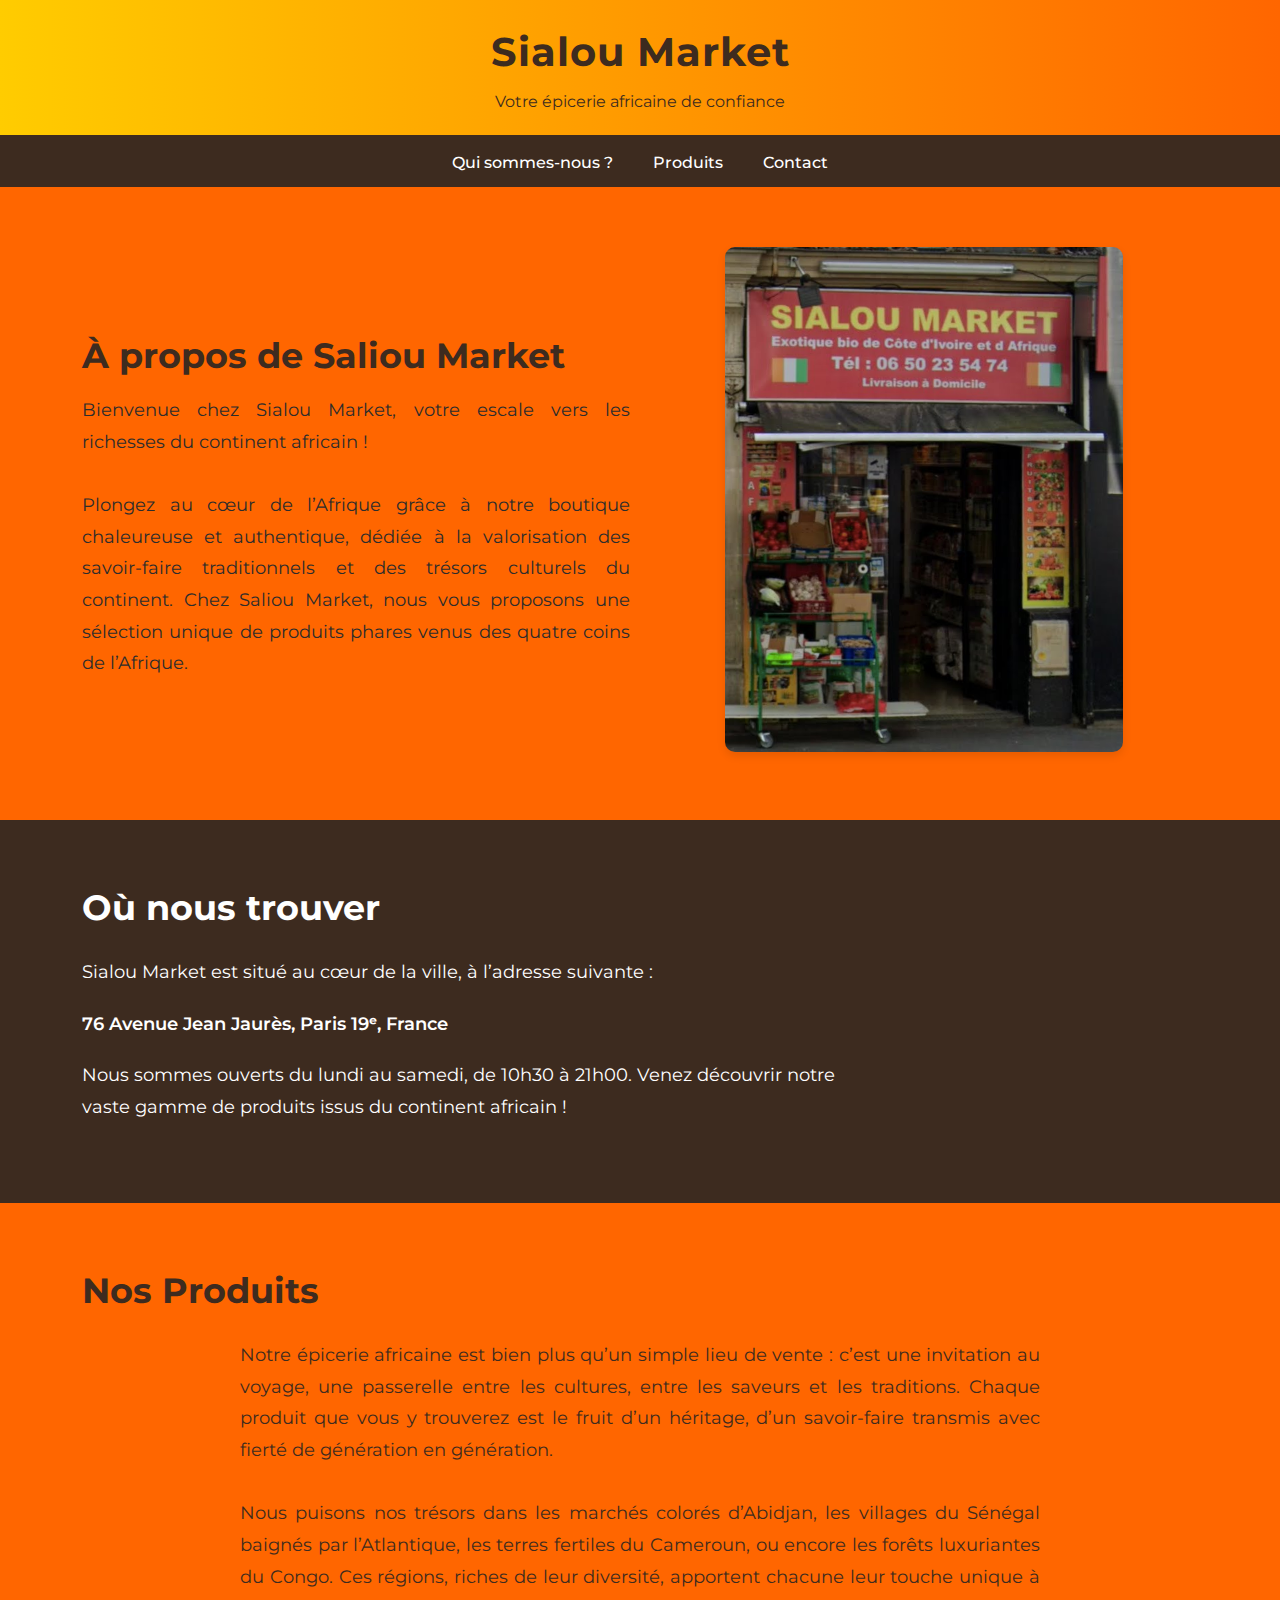
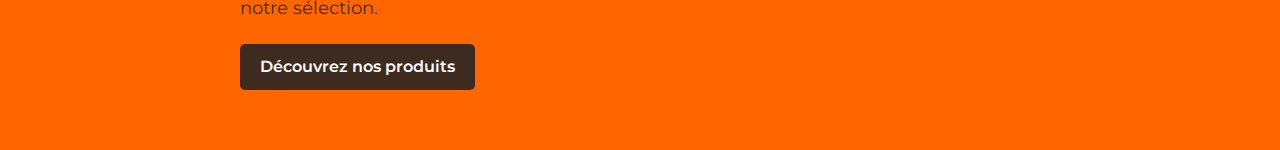
<file: index.html>
<!DOCTYPE html>
<html lang="fr">
<head>
  <meta charset="UTF-8" />
  <meta name="viewport" content="width=device-width, initial-scale=1.0" />
  <meta name="description" content="Bienvenue chez Saliou Market, votre épicerie africaine de confiance. Découvrez nos produits authentiques et savoureux." />
  <title>Sialou Market - Accueil</title>
  <link rel="stylesheet" href="accueil.css" />
</head>
<body>
  <header>
    <div class="container">
      <h1>Sialou Market</h1>
      <p>Votre épicerie africaine de confiance</p>
    </div>
  </header>

  <nav aria-label="Navigation principale">
    <ul>
      <li><a href="#about">Qui sommes-nous ?</a></li>
      <li><a href="produits.html"> Produits</a></li>
      <li><a href="contact.html">Contact</a></li>
    </ul>
  </nav>

  <main>
    <section id="about" class="about-section">
      <div class="container">
        <div class="about-content">
          <div class="about-text">
            <h2>À propos de Saliou Market</h2>
            <p>
              Bienvenue chez Sialou Market, votre escale vers les richesses du continent africain !<br><br>
              Plongez au cœur de l’Afrique grâce à notre boutique chaleureuse et authentique, dédiée à la valorisation des savoir-faire traditionnels et des trésors culturels du continent. Chez Saliou Market, nous vous proposons une sélection unique de produits phares venus des quatre coins de l’Afrique.
            </p>
          </div>
          <div class="about-image">
            <img src="ASSET/Saliou market.png" alt="Devanture de l'épicerie Saliou Market" />
          </div>
        </div>
      </div>
    </section>

    <section id="location" class="location-section">
      <div class="container">
        <h2>Où nous trouver</h2>
        <p>Sialou Market est situé au cœur de la ville, à l’adresse suivante :</p>
        <p><strong>76 Avenue Jean Jaurès, Paris 19ᵉ, France</strong></p>
        <p>Nous sommes ouverts du lundi au samedi, de 10h30 à 21h00. Venez découvrir notre vaste gamme de produits issus du continent africain !</p>
      </div>
    </section>

    <section id="products" class="products-section">
      <div class="container">
        <h2>Nos Produits</h2>
        <div class="products-content">
          <p>
            Notre épicerie africaine est bien plus qu’un simple lieu de vente : c’est une invitation au voyage, une passerelle entre les cultures, entre les saveurs et les traditions. Chaque produit que vous y trouverez est le fruit d’un héritage, d’un savoir-faire transmis avec fierté de génération en génération.
            <br><br>
            Nous puisons nos trésors dans les marchés colorés d’Abidjan, les villages du Sénégal baignés par l’Atlantique, les terres fertiles du Cameroun, ou encore les forêts luxuriantes du Congo. Ces régions, riches de leur diversité, apportent chacune leur touche unique à notre sélection.
          </p>
          <a href="produits.html" class="discover-button">Découvrez nos produits</a>
        </div>
      </div>
</file>
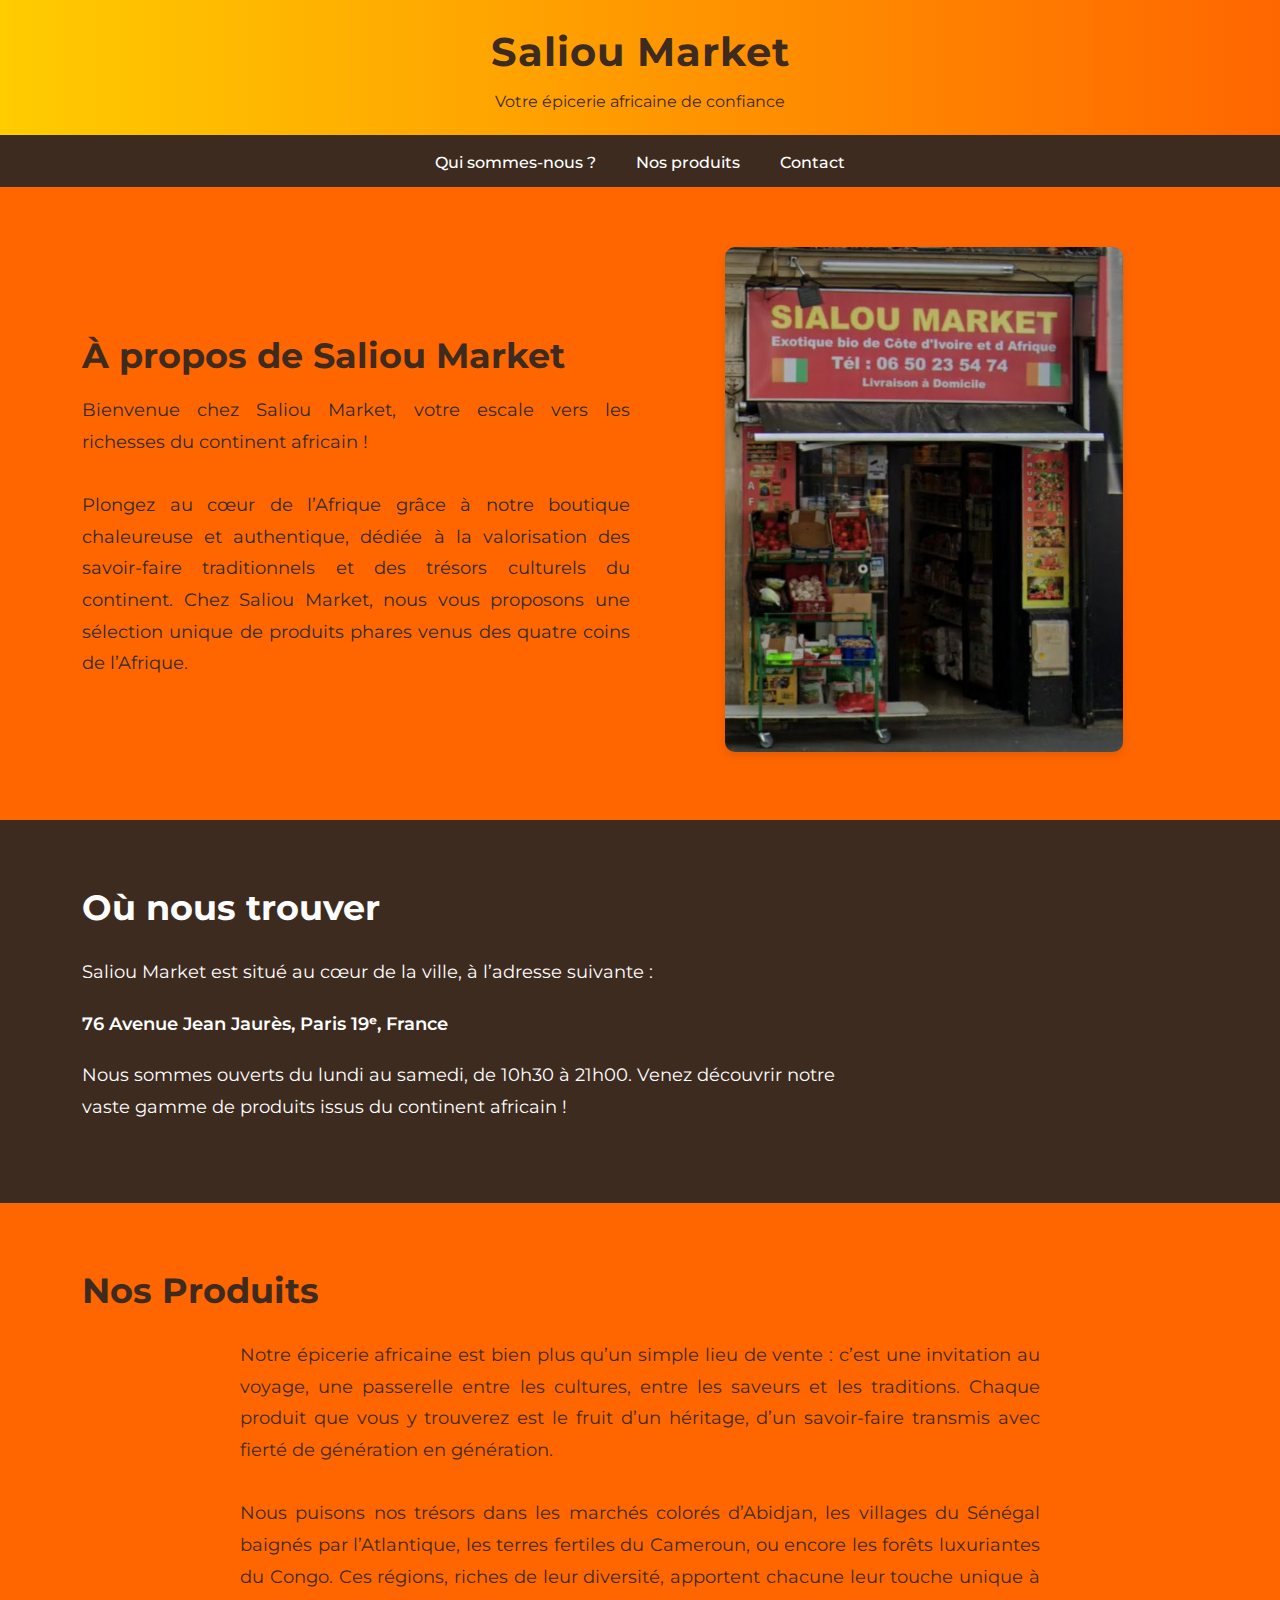
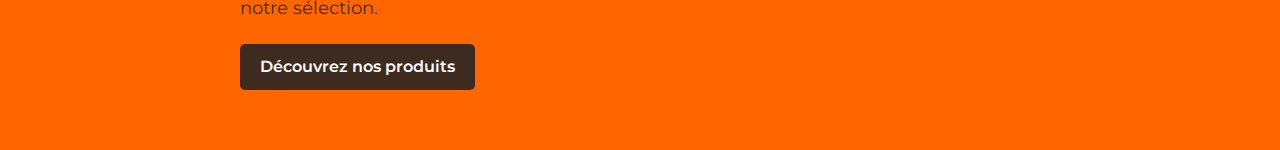
<file: accueil.html>
<!DOCTYPE html>
<html lang="fr">
<head>
  <meta charset="UTF-8" />
  <meta name="viewport" content="width=device-width, initial-scale=1.0" />
  <meta name="description" content="Bienvenue chez Saliou Market, votre épicerie africaine de confiance. Découvrez nos produits authentiques et savoureux." />
  <title>Saliou Market - Accueil</title>
  <link rel="stylesheet" href="accueil.css" />
</head>
<body>
  <header>
    <div class="container">
      <h1>Saliou Market</h1>
      <p>Votre épicerie africaine de confiance</p>
    </div>
  </header>

  <nav aria-label="Navigation principale">
    <ul>
      <li><a href="#about">Qui sommes-nous ?</a></li>
      <li><a href="produits.html">Nos produits</a></li>
      <li><a href="contact.html">Contact</a></li>
    </ul>
  </nav>

  <main>
    <section id="about" class="about-section">
      <div class="container">
        <div class="about-content">
          <div class="about-text">
            <h2>À propos de Saliou Market</h2>
            <p>
              Bienvenue chez Saliou Market, votre escale vers les richesses du continent africain !<br><br>
              Plongez au cœur de l’Afrique grâce à notre boutique chaleureuse et authentique, dédiée à la valorisation des savoir-faire traditionnels et des trésors culturels du continent. Chez Saliou Market, nous vous proposons une sélection unique de produits phares venus des quatre coins de l’Afrique.
            </p>
          </div>
          <div class="about-image">
            <img src="ASSET/Saliou market.png" alt="Devanture de l'épicerie Saliou Market" />
          </div>
        </div>
      </div>
    </section>

    <section id="location" class="location-section">
      <div class="container">
        <h2>Où nous trouver</h2>
        <p>Saliou Market est situé au cœur de la ville, à l’adresse suivante :</p>
        <p><strong>76 Avenue Jean Jaurès, Paris 19ᵉ, France</strong></p>
        <p>Nous sommes ouverts du lundi au samedi, de 10h30 à 21h00. Venez découvrir notre vaste gamme de produits issus du continent africain !</p>
      </div>
    </section>

    <section id="products" class="products-section">
      <div class="container">
        <h2>Nos Produits</h2>
        <div class="products-content">
          <p>
            Notre épicerie africaine est bien plus qu’un simple lieu de vente : c’est une invitation au voyage, une passerelle entre les cultures, entre les saveurs et les traditions. Chaque produit que vous y trouverez est le fruit d’un héritage, d’un savoir-faire transmis avec fierté de génération en génération.
            <br><br>
            Nous puisons nos trésors dans les marchés colorés d’Abidjan, les villages du Sénégal baignés par l’Atlantique, les terres fertiles du Cameroun, ou encore les forêts luxuriantes du Congo. Ces régions, riches de leur diversité, apportent chacune leur touche unique à notre sélection.
          </p>
          <a href="produits.html" class="discover-button">Découvrez nos produits</a>
        </div>
      </div>
</file>
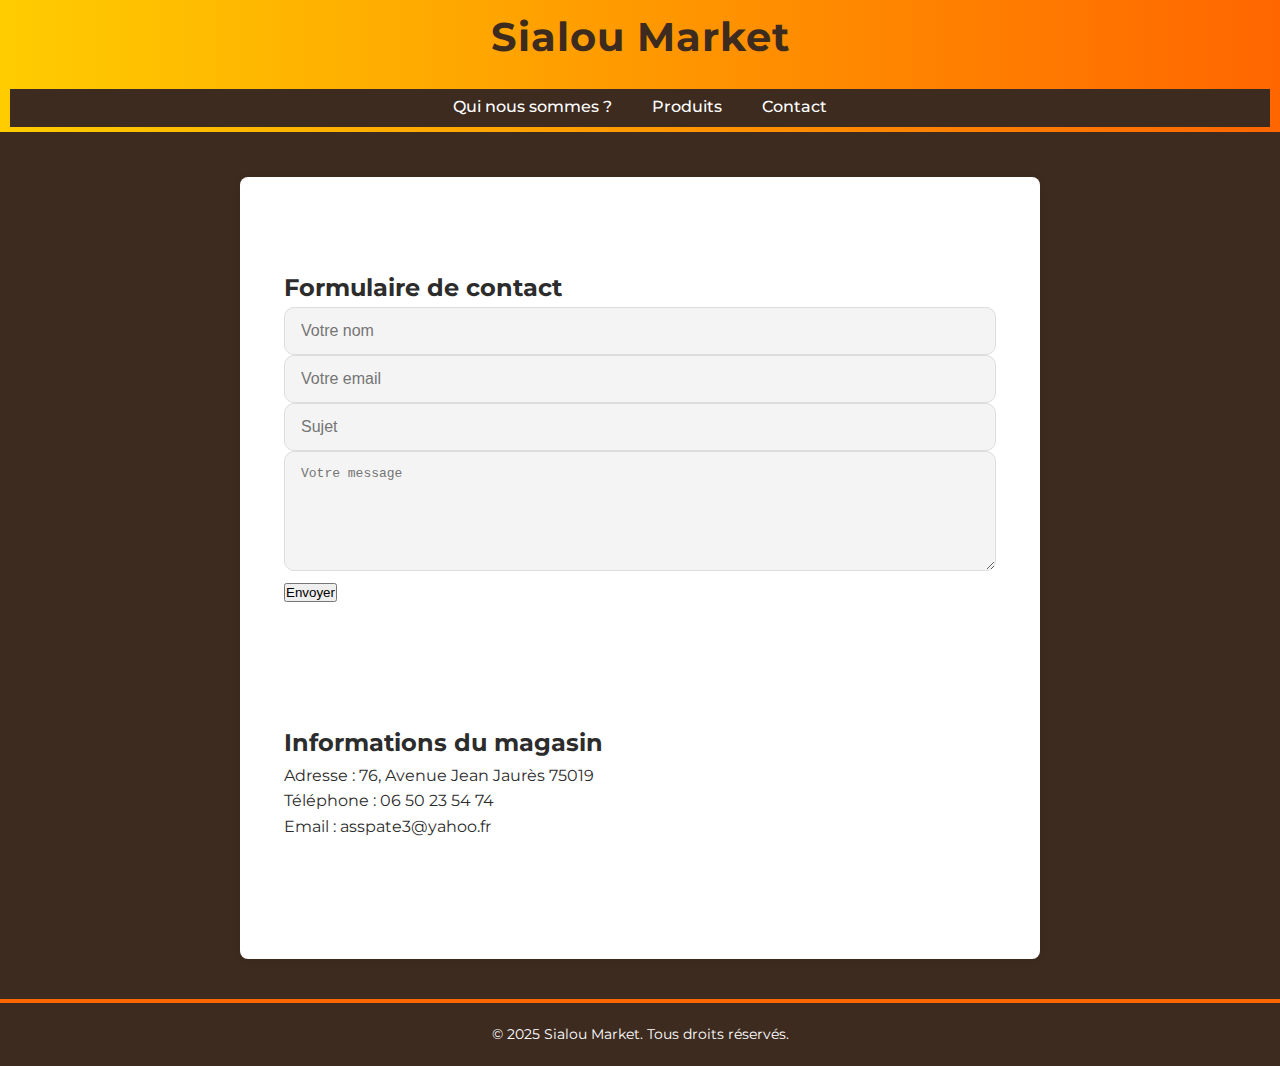
<file: contact.html>
<!DOCTYPE html>
<html lang="fr">
<head>
  <meta charset="UTF-8" />
  <meta name="viewport" content="width=device-width, initial-scale=1.0" />
  <title>Contact - Sialou</title>
  <link rel="stylesheet" href="contact.css" />
</head>
<body>
  <header>
    <h1>Sialou Market</h1>
    <nav>
      <ul>
        <li><a href="index.html">Qui nous sommes ?</a></li>
        <li><a href="produits.html">Produits</a></li>
        <li><a href="contact.html" aria-current="page">Contact</a></li>
      </ul>
    </nav>
  </header>

  <main>
    <section>
      <h2>Formulaire de contact</h2>
      <form action="https://formsubmit.co/sialoumarket75@gmail.com" method="POST">
        <input type="text" name="nom" required placeholder="Votre nom" />
        <input type="email" name="email" required placeholder="Votre email" />
        <input type="text" name="sujet" required placeholder="Sujet" />
        <textarea name="message" required placeholder="Votre message"></textarea>

        <!-- Supprime le CAPTCHA -->
        <input type="hidden" name="_captcha" value="false" />
        
        <!-- Redirige vers la vraie page merci.html sur GitHub -->
        <input type="hidden" name="_next" value=" https://ralphassane.github.io/sialoumarket/merci.html" />

        <!-- Anti-bot -->
        <input type="text" name="_honey" style="display: none" />

        <button type="submit">Envoyer</button>
      </form>
    </section>

    <section>
      <h2>Informations du magasin</h2>
      <p>Adresse : 76, Avenue Jean Jaurès 75019</p>
      <p>Téléphone : 06 50 23 54 74</p>
      <p>Email : asspate3@yahoo.fr</p>
    </section>
  </main>

  <footer>
    <p>&copy; 2025 Sialou Market. Tous droits réservés.</p>
  </footer>
</body>
</html>
</file>
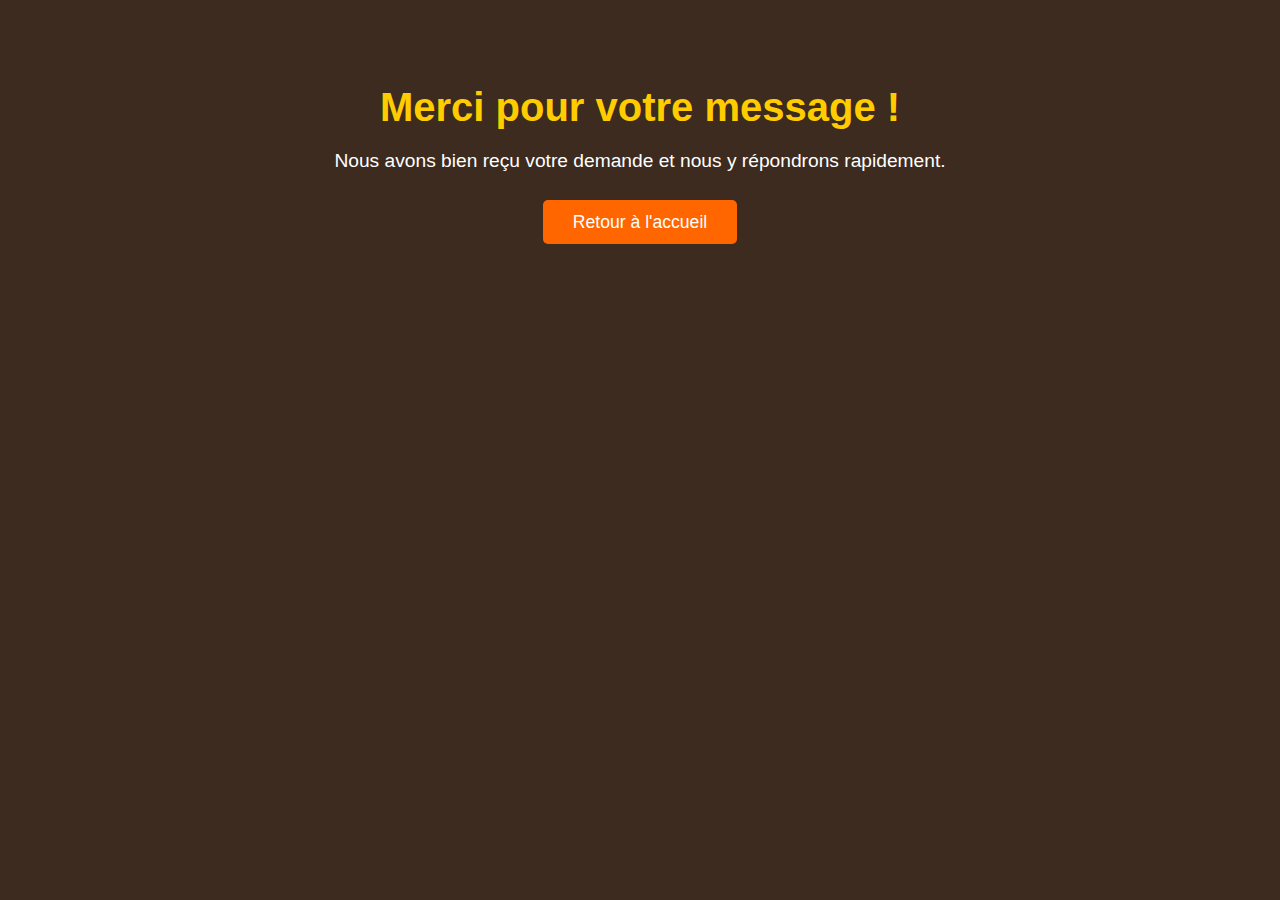
<file: merci.html>
<!DOCTYPE html>
<html lang="fr">
<head>
    <meta charset="UTF-8" />
    <meta name="viewport" content="width=device-width, initial-scale=1" />
    <title>Merci !</title>
    <style>
        body {
            font-family: 'Montserrat', sans-serif;
            background-color: #3d2b1f;
            color: #fff;
            text-align: center;
            padding: 50px 20px;
        }
        h1 {
            font-size: 2.5em;
            color: #ffcc00;
            margin-bottom: 20px;
        }
        p {
            font-size: 1.2em;
            margin-bottom: 40px;
        }
        a {
            text-decoration: none;
            background-color: #ff6600;
            color: white;
            padding: 12px 30px;
            font-size: 1.1em;
            border-radius: 5px;
            transition: background-color 0.3s ease;
        }
        a:hover {
            background-color: #ffcc00;
            color: #3d2b1f;
        }
    </style>
</head>
<body>
    <h1>Merci pour votre message !</h1>
    <p>Nous avons bien reçu votre demande et nous y répondrons rapidement.</p>
    <a href="index.html">Retour à l'accueil</a>
</body>
</html>
</file>
<file: accueil.css>
@import url('https://fonts.googleapis.com/css2?family=Montserrat:wght@400;600;700&display=swap');

/* Palette de couleurs */
:root {
    --sun-yellow: #ffcc00;
    --clay-orange: #ff6600;
    --earth-brown: #3d2b1f;
    --sand-beige: #fdf5e6;
    --text-dark: #2c2c2c;
    --neutral-gray: #f4f4f4;
    --white: #ffffff;
}

/* Reset */
* {
    margin: 0;
    padding: 0;
    box-sizing: border-box;
}

body {
    font-family: 'Montserrat', sans-serif;
    background-color: var(--earth-brown);
    color: var(--text-dark);
    line-height: 1.6;
}

/* Conteneur central */
.container {
    width: 90%;
    max-width: 1200px;
    margin: 0 auto;
}

/* HEADER */
header {
    background: linear-gradient(90deg, var(--sun-yellow), var(--clay-orange));
    color: var(--earth-brown);
    text-align: center;
    padding: 20px 10px;
    border-bottom: 5px solid var(--earth-brown);
}

header h1 {
    font-size: 2.5em;
    font-weight: 700;
    letter-spacing: 1px;
}

header p {
    font-size: 1em;
    margin-top: 5px;
}

/* NAV */
nav {
    background-color: var(--earth-brown);
}

nav ul {
    display: flex;
    justify-content: center;
    list-style: none;
    padding: 10px 0;
}

nav ul li {
    margin: 0 20px;
}

nav ul li a {
    color: var(--white);
    text-decoration: none;
    font-weight: 500;
    font-size: 1em;
    position: relative;
    transition: color 0.3s ease;
}

nav ul li a::after {
    content: '';
    display: block;
    width: 0%;
    height: 2px;
    background: var(--sun-yellow);
    transition: width 0.3s;
    margin: auto;
}

nav ul li a:hover::after {
    width: 100%;
}

/* SECTIONS */
section {
    padding: 60px 20px;
}

/* ABOUT */
.about-section {
    background-color: var(--clay-orange);
}

.about-content {
    display: flex;
    flex-wrap: wrap;
    align-items: center;
    gap: 20px;
}

.about-text {
    flex: 1;
    text-align: left;
}

.about-text h2 {
    font-size: 2.2em;
    color: var(--earth-brown);
    margin-bottom: 10px;
}

.about-text p {
    font-size: 1.1em;
    line-height: 1.8;
    text-align: justify;
}

.about-image {
    flex: 1;
    text-align: center;
}

.about-image img {
    max-width: 100%;
    height: auto;
    border-radius: 10px;
    box-shadow: 0 4px 8px rgba(0, 0, 0, 0.1);
}

/* LOCATION */
.location-section {
    background-color: var(--earth-brown);
    color: var(--white);
}

.location-section h2 {
    font-size: 2.2em;
    margin-bottom: 20px;
}

.location-section p {
    font-size: 1.1em;
    line-height: 1.8;
    max-width: 800px;
    margin-bottom: 20px;
    text-align: left;
}

.location-section p strong {
    font-weight: 600;
}

/* PRODUCTS */
.products-section {
    background-color: var(--clay-orange);
    color: var(--earth-brown);
}

.products-section h2 {
    font-size: 2.2em;
    margin-bottom: 20px;
    text-align: left;
}

.products-section .products-content {
    max-width: 800px;
    margin: 0 auto;
}

.products-section .products-content p {
    font-size: 1.1em;
    line-height: 1.8;
    text-align: justify;
    margin-bottom: 20px;
}

.discover-button {
    display: inline-block;
    background-color: var(--earth-brown);
    color: var(--white);
    padding: 10px 20px;
    font-size: 1em;
    font-weight: 600;
    border-radius: 5px;
    text-decoration: none;
    transition: background-color 0.3s ease;
}

.discover-button:hover {
    background-color: var(--sun-yellow);
    color: var(--earth-brown);
}

/* PAGE TRANSITION */
.page-transition {
    position: fixed;
    top: 0;
    left: 0;
    width: 100%;
    height: 100%;
    background-color: var(--clay-orange);
    z-index: 9999;
    transform: scaleX(0);
    transform-origin: left;
    transition: transform 0.6s ease-in-out;
}

.page-transition.active {
    transform: scaleX(1);
}

/* FOOTER */
footer {
    background-color: var(--earth-brown);
    color: var(--white);
    text-align: center;
    padding: 20px;
    font-size: 0.9em;
    border-top: 4px solid var(--clay-orange);
}

/* RESPONSIVE */
@media (max-width: 768px) {
    .about-content {
        flex-direction: column;
    }

    nav ul {
        flex-direction: column;
        gap: 10px;
    }

    nav ul li {
        margin: 5px 0;
    }

    .products-section .products-content,
    .location-section p {
        text-align: left;
    }
}
</file>
<file: contact.css>
/* Import de Google Fonts pour une typographie plus élégante */
@import url('https://fonts.googleapis.com/css2?family=Montserrat:wght@400;600;700&display=swap');

/* Variables de couleurs */
:root {
    --sun-yellow: #ffcc00;
    --clay-orange: #ff6600;
    --earth-brown: #3d2b1f;
    --sand-beige: #fdf5e6;
    --text-dark: #2c2c2c;
    --neutral-gray: #f4f4f4;
    --white: #ffffff;
}

/* Reset de base */
* {
    margin: 0;
    padding: 0;
    box-sizing: border-box;
}

/* Style général de la page */
body {
    font-family: 'Montserrat', sans-serif;
    background-color: var(--earth-brown);
    color: var(--text-dark);
    line-height: 1.6;
}

/* HEADER */
header {
    background: linear-gradient(90deg, var(--sun-yellow), var(--clay-orange));
    color: var(--earth-brown);
    text-align: center;
    padding: 5px 10px;
    border-bottom: 5px solid var(--earth-brown);
}

header h1 {
    font-size: 2.5em;
    font-weight: 700;
    letter-spacing: 1px;
}

header p {
    font-size: 1em;
    margin-top: 5px;
    font-weight: 400;
}

header nav {
    margin-top:20px;
}

/* NAVIGATION */
nav {
    background-color: var(--earth-brown);
    padding: 0px 0;
    position: relative;
    z-index: 10;
}

nav ul {
    display: flex;
    justify-content: center;
    list-style: none;
    padding: 5px 0;
}

nav ul li {
    margin: 0 20px;
}

nav ul li a {
    color: var(--white);
    text-decoration: none;
    font-size: 1em;
    font-weight: 500;
    transition: all 0.3s ease;
    position: relative;
}

nav ul li a::after {
    content: '';
    display: block;
    width: 0%;
    height: 2px;
    background: var(--sun-yellow);
    transition: width 0.3s;
    margin: auto;
}

nav ul li a:hover::after {
    width: 100%;
}

/* MAIN CONTENT */
main {
    max-width: 800px;
    margin: 40px auto;
    background: #fff;
    border-radius: 8px;
    box-shadow: 0 2px 8px rgba(0,0,0,0.07);
    padding: 32px 24px;
    padding-bottom: 60px; /* Ajouté pour espace footer */
}

section {
    padding: 60px 20px;
}

.section-title {
    color: #2d3e50;
    margin-bottom: 24px;
    font-size: 1.5em;
    border-bottom: 2px solid #ff9800;
    display: inline-block;
    padding-bottom: 4px;
}

.about-section {
    background-color: var(--clay-orange);
    padding: 60px 20px;
}

.about-content {
    display: flex;
    align-items: center;
    gap: 20px;
    flex-wrap: wrap;
}

.about-text {
    flex: 1;
    text-align: left;
}

.about-text h2 {
    font-size: 2.2em;
    color: var(--earth-brown);
    margin-bottom: 10px;
}

.about-text p {
    font-size: 1.1em;
    line-height: 1.8;
    text-align: justify;
}

.about-image {
    flex: 1;
    text-align: center;
}

.about-image img {
    max-width: 100%;
    height: auto;
    border-radius: 10px;
    box-shadow: 0 4px 8px rgba(0, 0, 0, 0.1);
}

.products-section {
    background-color: var(--clay-orange);
    text-align: left;
    padding: 60px 20px;
}

.products-section h2 {
    font-size: 2.2em;
    color: var(--earth-brown);
    margin-bottom: 20px;
    text-align: left;
}

.products-section .products-content {
    max-width: 800px;
    margin: 0 auto;
}

.products-section .products-content p {
    font-size: 1.1em;
    line-height: 1.8;
    text-align: justify;
    margin-bottom: 20px;
    color: var(--earth-brown);
}

.products-section .discover-button {
    background-color: var(--earth-brown);
    color: var(--white);
    border: none;
    padding: 10px 20px;
    font-size: 1em;
    font-weight: 600;
    border-radius: 5px;
    cursor: pointer;
    transition: background-color 0.3s ease;
    margin-left: 20px;
}

.products-section .discover-button:hover {
    background-color: var(--sun-yellow);
}

.location-section {
    background-color: var(--earth-brown);
    text-align: left;
    padding: 60px 20px;
    color: var(--white);
}

.location-section h2 {
    font-size: 2.2em;
    color: var(--white);
    margin-bottom: 20px;
}

.location-section p {
    font-size: 1.1em;
    line-height: 1.8;
    max-width: 800px;
    margin: 0 0 20px 0;
    color: var(--white);
    text-align: left;
}

.location-section p strong {
    color: var(--white);
    font-weight: 600;
}

.page-transition {
    position: fixed;
    top: 0;
    left: 0;
    width: 100%;
    height: 100%;
    background-color: var(--clay-orange);
    z-index: 9999;
    transform: scaleX(0);
    transform-origin: left;
    transition: transform 0.6s ease-in-out;
}

.page-transition.active {
    transform: scaleX(1);
}

footer {
    background-color: var(--earth-brown);
    color: var(--white);
    text-align: center;
    padding: 20px;
    font-size: 0.9em;
    border-top: 4px solid var(--clay-orange);
}

/* SECTION CONTACT (refonte style café moderne) */
.contact-section {
    background: var(--white);
    border-radius: 24px;
    box-shadow: 0 4px 16px rgba(0, 0, 0, 0.06); /* Ombre allégée */
    max-width: 600px;
    width: 100%;
    margin: 0 auto 64px auto;
    padding: 48px 32px;
    display: flex;
    flex-direction: column;
    align-items: center;
    animation: fadeInUp 0.6s ease-out;
}

.contact-section h2 {
    color: var(--earth-brown);
    font-size: 2.2em;
    font-weight: 700;
    margin-bottom: 32px;
    text-align: center;
    letter-spacing: 1px;
}

.contact-form {
    width: 100%;
    display: flex;
    flex-direction: column;
    gap: 20px;
}

.form-group {
    width: 100%;
    display: flex;
    flex-direction: column;
}

/* Amélioration labels avec focus */
label {
    font-weight: 600;
    margin-bottom: 6px;
    color: var(--earth-brown);
    font-size: 0.95em;
    transition: color 0.3s ease;
}

/* Ajout focus label lié aux inputs */
input:focus + label,
textarea:focus + label {
    color: #2a1f14;
}

input[type="text"],
input[type="email"],
textarea {
    width: 100%;
    padding: 14px 16px;
    font-size: 1em;
    border: 1px solid #ddd;
    border-radius: 10px;
    background: var(--neutral-gray);
    transition: border 0.3s, box-shadow 0.3s;
}

input:focus,
textarea:focus {
    border-color: var(--sun-yellow);
    box-shadow: 0 0 0 3px rgba(255, 204, 0, 0.2);
    outline: none;
}

textarea {
    resize: vertical;
    min-height: 120px;
}

.btn {
    background-color: var(--clay-orange);
    color: var(--white);
    border: none;
    padding: 14px 32px;
    border-radius: 10px;
    font-size: 1em;
    font-weight: 600;
    cursor: pointer;
    align-self: center;
    transition: background-color 0.3s ease, transform 0.2s ease;
}

.btn:hover {
    background-color: var(--sun-yellow);
    color: var(--earth-brown);
    transform: translateY(-2px);
}

.info-section {
    margin-top: 40px;
    background: var(--sand-beige);
    padding: 24px;
    border-radius: 10px;
    font-size: 0.95em;
    line-height: 1.6;
    color: var(--text-dark);
    box-shadow: 0 4px 12px rgba(0, 0, 0, 0.05);
}

@media screen and (max-width: 768px) {
    nav ul {
        flex-direction: column;
        gap: 8px;
    }

    main {
        margin: 20px 16px;
        padding: 24px 16px 60px 16px;
    }

    .about-content {
        flex-direction: column;
        text-align: center;
    }

    .about-text {
        text-align: center;
    }

    .products-section .discover-button {
        margin-left: 0;
        margin-top: 12px;
    }
}

/* Animation fadeInUp */
@keyframes fadeInUp {
    0% {
        opacity: 0;
        transform: translateY(20px);
    }
    100% {
        opacity: 1;
        transform: translateY(0);
    }
}
</file>
